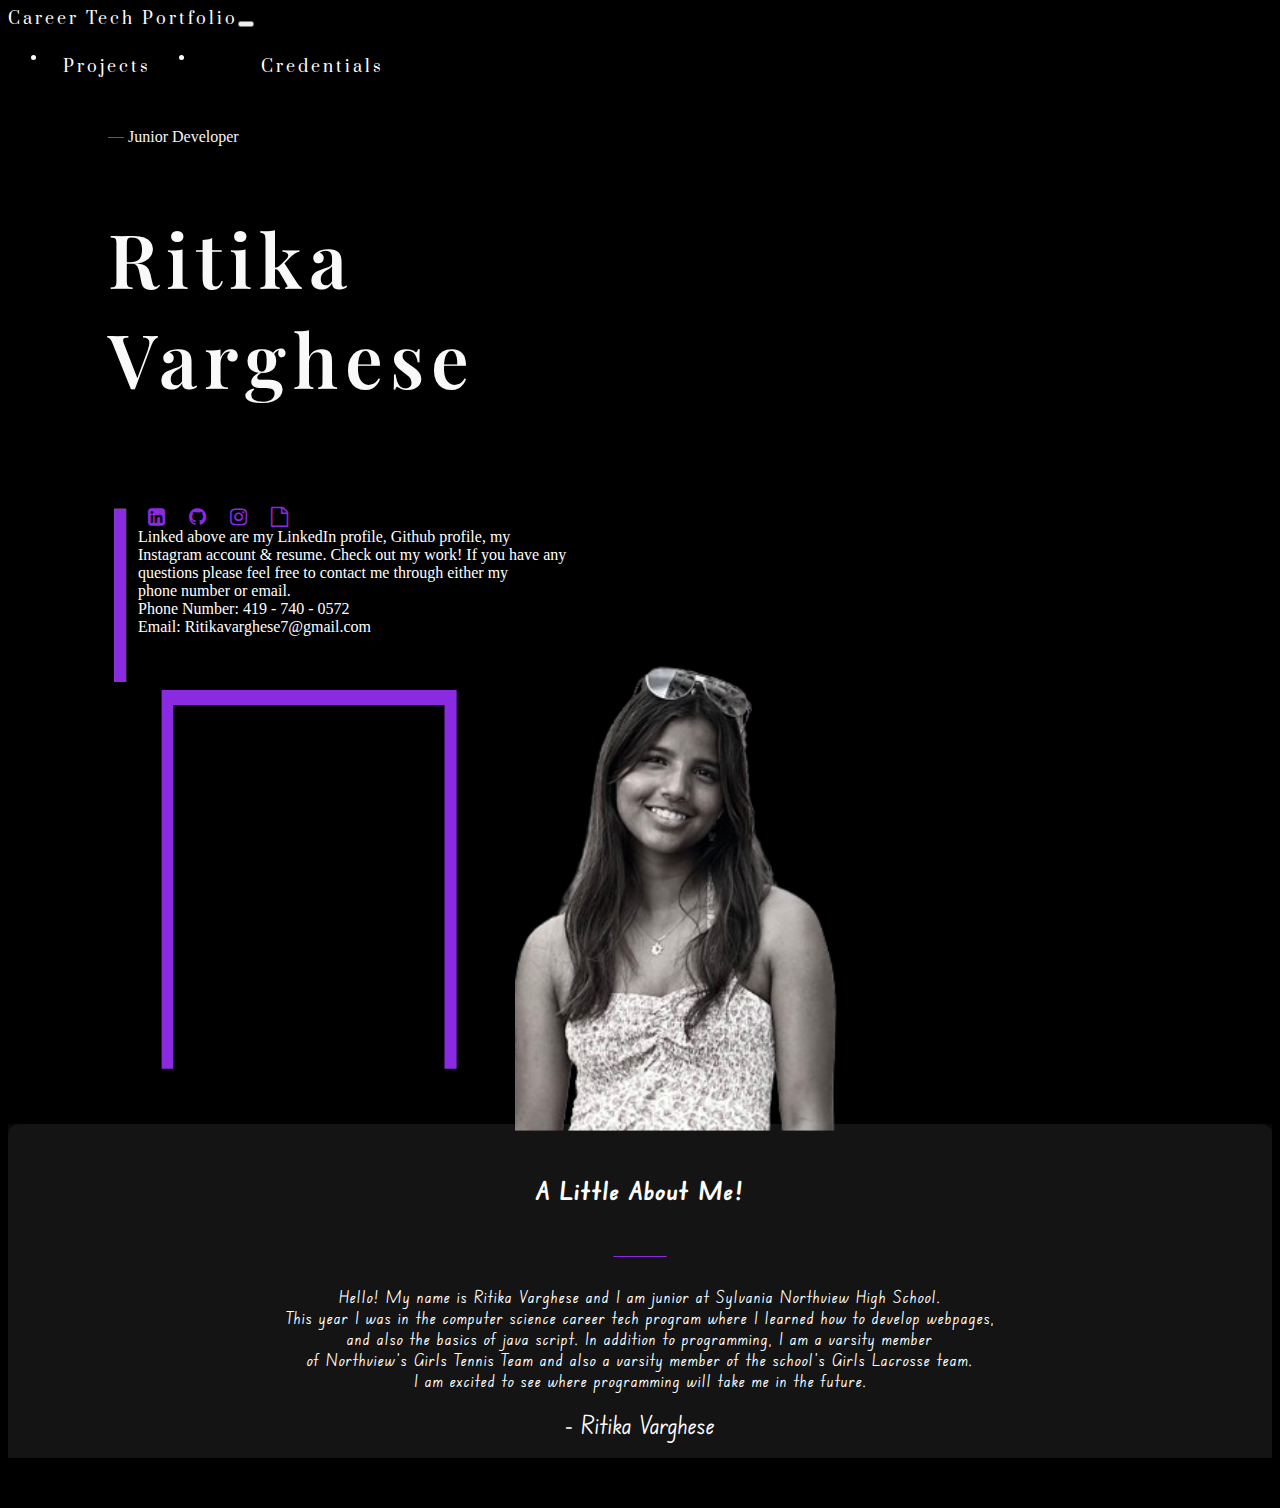
<file: index.html>
<!DOCTYPE html>
<html>
<head>
    <link rel="preconnect" href="https://fonts.googleapis.com">
    <link rel="preconnect" href="https://fonts.gstatic.com" crossorigin>
    <link href="https://fonts.googleapis.com/css2?family=IBM+Plex+Mono:ital,wght@0,100;0,200;0,300;0,400;0,500;0,600;0,700;1,100;1,200;1,300;1,400;1,500;1,600;1,700&display=swap" rel="stylesheet">
    <link rel="preconnect" href="https://fonts.googleapis.com">
    <link href="https://fonts.googleapis.com/css2?family=Edu+NSW+ACT+Foundation:wght@400..700&family=Edu+TAS+Beginner:wght@400..700&family=Great+Vibes&family=Parisienne&display=swap" rel="stylesheet">
    <link href="https://fonts.googleapis.com/css2?family=Edu+NSW+ACT+Foundation:wght@400..700&family=Edu+TAS+Beginner:wght@400..700&display=swap" rel="stylesheet">
    <link rel="preconnect" href="https://fonts.gstatic.com" crossorigin>
    <link href="https://fonts.googleapis.com/css2?family=IBM+Plex+Mono:ital,wght@0,100;0,200;0,300;0,400;0,500;0,600;0,700&family=Prata&display=swap" rel="stylesheet">
    <link href="https://fonts.googleapis.com/css2?family=Edu+NSW+ACT+Foundation:wght@400..700&family=Edu+TAS+Beginner:wght@400..700&family=Parisienne&display=swap" rel="stylesheet">
    <link rel="stylesheet" href="https://cdnjs.cloudflare.com/ajax/libs/font-awesome/4.7.0/css/font-awesome.min.css">
    <link href="https://fonts.googleapis.com/css2?family=Edu+TAS+Beginner:wght@400..700&display=swap" rel="stylesheet">
    <link href="https://fonts.googleapis.com/css2?family=Nanum+Gothic&family=Playfair+Display:ital,wght@0,400..900;1,400..900&display=swap" rel="stylesheet">
    <!-- Bootstrap CSS -->
    <link href="https://cdn.jsdelivr.net/npm/bootstrap@5.1.3/dist/css/bootstrap.min.css" rel="stylesheet"
        integrity="sha384-1BmE4kWBq78iYhFldvKuhfTAU6auU8tT94WrHftjDbrCEXSU1oBoqyl2QvZ6jIW3"
        crossorigin="anonymous">
    <!-- Bootstrap Icons CSS -->
    <link rel="stylesheet" href="https://cdn.jsdelivr.net/npm/bootstrap-icons@1.9.1/font/bootstrap-icons.css">
    <!-- Bootstrap JavaScript -->
    <script src="https://cdn.jsdelivr.net/npm/bootstrap@5.1.3/dist/js/bootstrap.bundle.min.js"
        integrity="sha384-ka7Sk0Gln4gmtz2MlQnikT1wXgYsOg+OMhuP+IlRH9sENBO0LRn5q+8nbTov4+1p"
        crossorigin="anonymous"></script>
    <script src="https://ajax.googleapis.com/ajax/libs/jquery/3.2.1/jquery.min.js"></script>
    <meta charset="utf-8">
    <meta http-equiv="X-UA-Compatible" content="IE=edge">
    <meta name="viewport" content="width=device-width, initial-scale=1">
    <link rel="stylesheet" href="style.css">
    <title>Junior Portfolio</title>
</head>
<body>
    <nav class="navbar navbar-expand-lg navbar-dark sticky-top">
        <div class="container-fluid">
            <a class="navbar-brand navWord" href="/index.html">Career Tech Portfolio</a>
            <button class="navbar-toggler" type="button" data-bs-toggle="collapse" data-bs-target="#navbarNav" aria-controls="navbarNav" aria-expanded="false" aria-label="Toggle navigation">
                <span class="navbar-toggler-icon"></span>
            </button>
            <div class="collapse navbar-collapse justify-content-end" id="navbarNav">
                <ul class="navbar-nav">
                    <li class="nav-item">
                        <a class="nav-link navWord" href="/projects.html">Projects</a>
                    </li>
                    <li class="nav-item">
                        <a class="nav-link navWord" id="spacing" href="/certifications.html">Credentials</a>
                    </li>
                    
                </ul>
            </div>
        </div>
    </nav>
    <div class="container nameTitle">
        <div class="about">
            <div class="row">
                <div class="col-md-8">
                    <span class="dash">---</span><span class="jobTitle"> Junior Developer</span>
                    <h2 class="bottomText">Ritika <br> Varghese</h2>
                    <br>
                    <br> 
                    <div class="verticalLineContainer">
                        <img class="verticalLine" src="/img/verticalLine.png">
                        <div class="lolololTextContainer">
                            <p class="lolololText"><a href="https://www.linkedin.com/in/ritika-varghese-237905298/"><i class="fa fa-linkedin-square" style="font-size:20px;color:#8a2be2ff"></i></a>
                                <a href="https://github.com/ritikavarghese"><i class="fa fa-github" style="font-size:20px;color:#8a2be2ff"></i></a>
                                <a href="https://www.instagram.com/ritika_varghese/"><i class="fa fa-instagram" style="font-size:20px;color:#8a2be2ff"></i></a>
                                <a href="https://docs.google.com/document/d/11pSv_nH56PqayVhNw9Ln8Pm1BYoH9BBg/edit?usp=sharing&ouid=110984337596384994365&rtpof=true&sd=true"><i class="fa fa fa-file-o" style="font-size:20px;color:#8a2be2ff"></i></a>
                            <br class="links">
                            
                            Linked above are my LinkedIn profile, Github profile, my
                            <br>Instagram account & resume. Check out my work! If you have any <br>questions 
                            please feel free to contact me through either
                            my <br> phone number or email.
                            <br>
                            Phone Number: 419 - 740 - 0572<br>
                            Email: Ritikavarghese7@gmail.com
                            </p>
                                
                                
                        </div>
                    </div>
                </div>
                <div class="col-md-4 position-relative">
                    <img class="boxAround" src="/img/boxAround.png">
                    <img class="face position-absolute top-50 start-50 translate-middle" src="/img/1716873368.15365__1_-removebg-preview.png" alt="Picture of Ritika Varghese">
                </div>
            </div>
        </div>
    </div>
    <br>
    <div class="container-fluid mx-auto upcomingEvents">
        <div class="row">
          <div class="col-md-12">
            <h2 class="events upEvents" style="text-align: center;"><br>A Little About Me!</h2>
            <p class="eventText" style="text-align: center;">
                <span class="dash">----------</span> <br>
                <span class="mainText" ><br>Hello! My name is Ritika Varghese and I am junior at Sylvania Northview High School. <br> This 
                year I was in the computer science career tech program where I learned how to develop 
                webpages, <br> and also the basics of java script. In addition to programming, I am a varsity member
                <br>of Northview's Girls Tennis Team and also a varsity member of the school's Girls Lacrosse team.<br>
                I am excited to see where programming will take me in the future. </span>
                <br>
                <br>
                <span class="myName">- Ritika Varghese</span>
                <br> <br>
            </p>
          </div>
        </div>
    </div>
    <p>
        <br>
    </p>
</body>
</html>
</file>
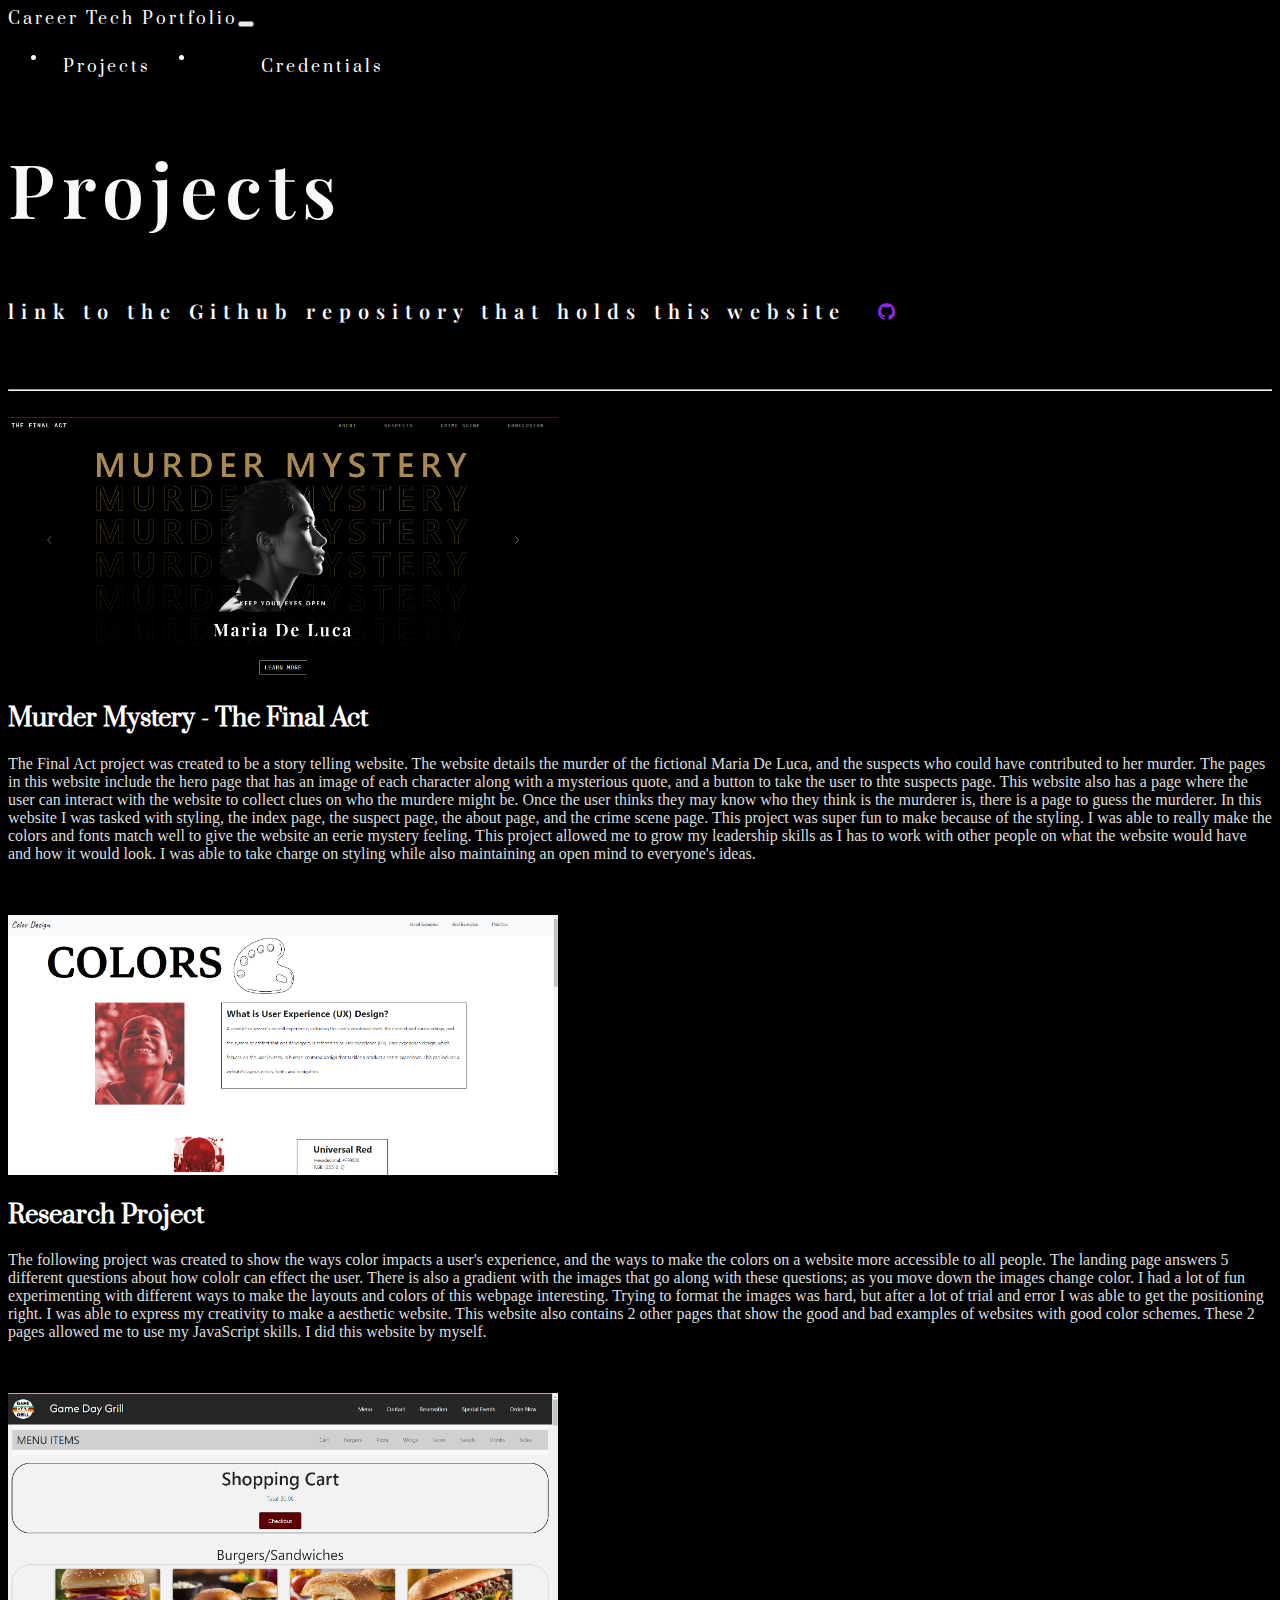
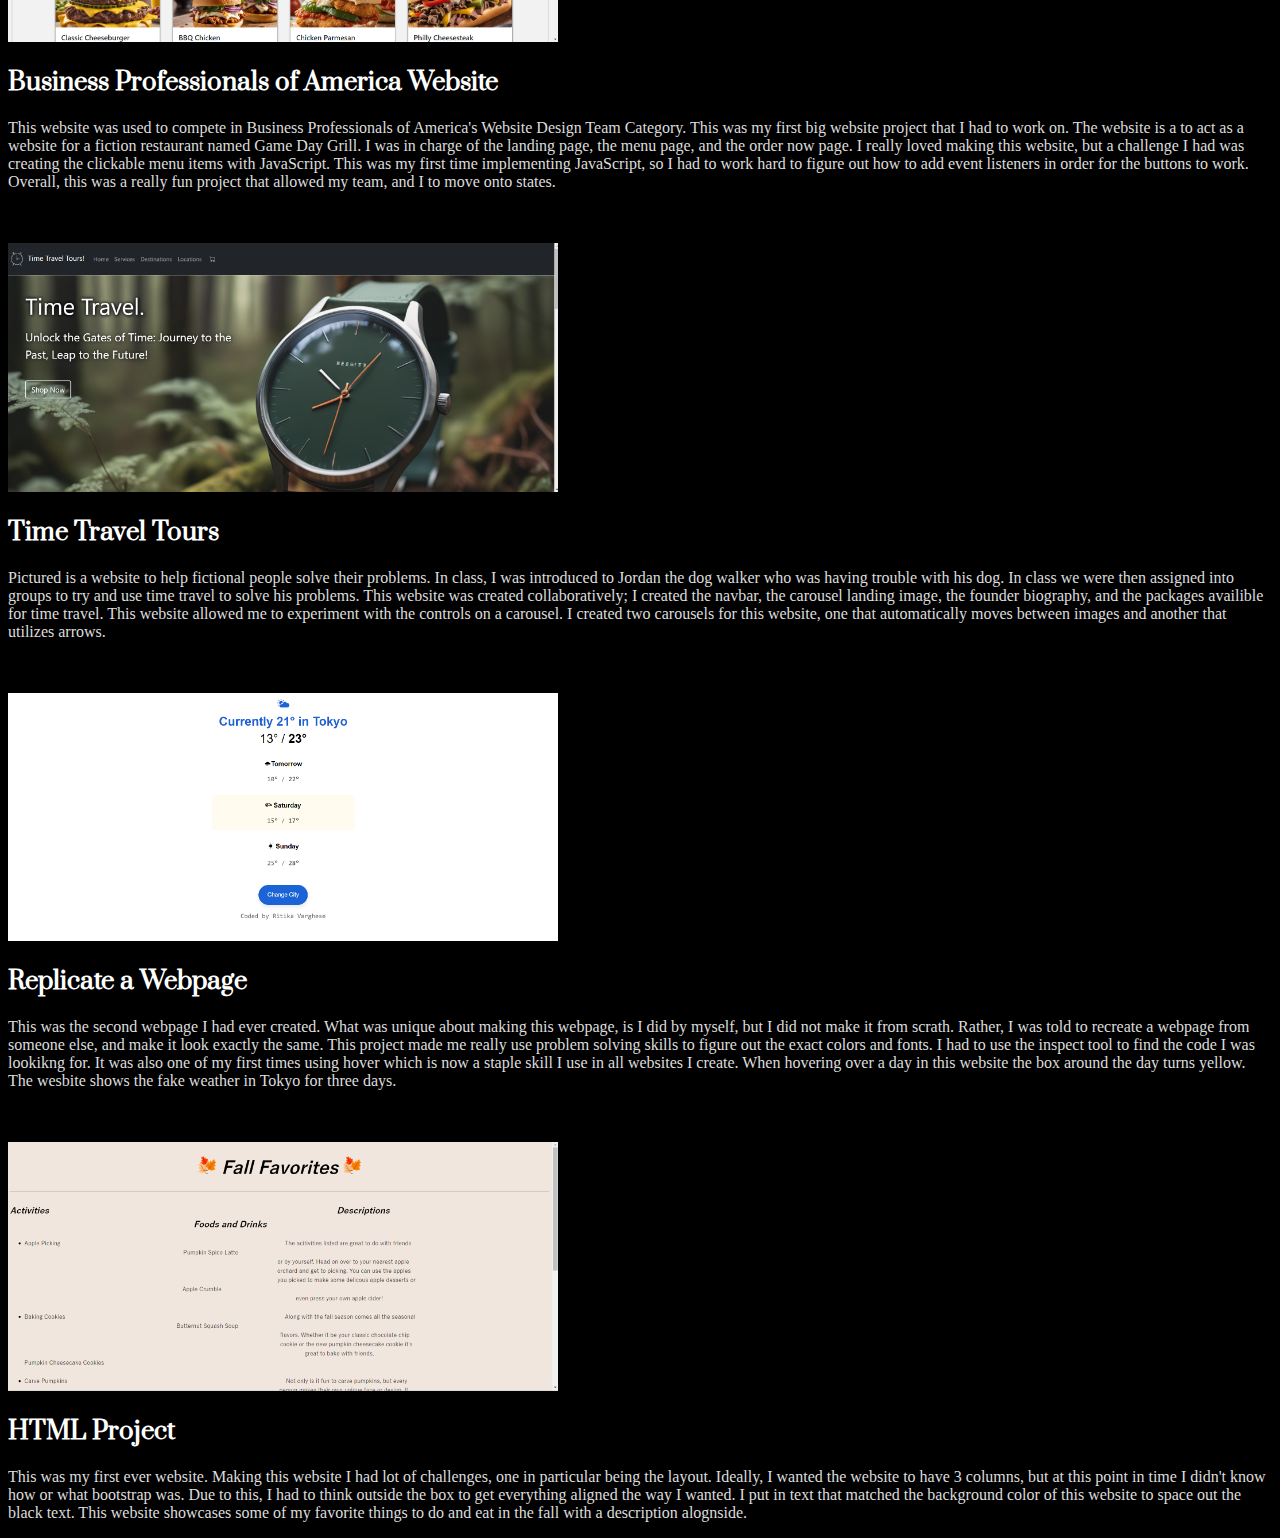
<file: projects.html>
<!DOCTYPE html>
<html>
<head>
    <link rel="preconnect" href="https://fonts.googleapis.com">
    <link rel="preconnect" href="https://fonts.gstatic.com" crossorigin>
    <link href="https://fonts.googleapis.com/css2?family=IBM+Plex+Mono:ital,wght@0,100;0,200;0,300;0,400;0,500;0,600;0,700;1,100;1,200;1,300;1,400;1,500;1,600;1,700&display=swap" rel="stylesheet">
    <link rel="preconnect" href="https://fonts.googleapis.com">
    <link href="https://fonts.googleapis.com/css2?family=Edu+NSW+ACT+Foundation:wght@400..700&family=Edu+TAS+Beginner:wght@400..700&family=Great+Vibes&family=Parisienne&display=swap" rel="stylesheet">
    <link href="https://fonts.googleapis.com/css2?family=Edu+NSW+ACT+Foundation:wght@400..700&family=Edu+TAS+Beginner:wght@400..700&display=swap" rel="stylesheet">
    <link rel="preconnect" href="https://fonts.gstatic.com" crossorigin>
    <link href="https://fonts.googleapis.com/css2?family=IBM+Plex+Mono:ital,wght@0,100;0,200;0,300;0,400;0,500;0,600;0,700&family=Prata&display=swap" rel="stylesheet">
    <link href="https://fonts.googleapis.com/css2?family=Edu+NSW+ACT+Foundation:wght@400..700&family=Edu+TAS+Beginner:wght@400..700&family=Parisienne&display=swap" rel="stylesheet">
    <link rel="stylesheet" href="https://cdnjs.cloudflare.com/ajax/libs/font-awesome/4.7.0/css/font-awesome.min.css">
    <link href="https://fonts.googleapis.com/css2?family=Edu+TAS+Beginner:wght@400..700&display=swap" rel="stylesheet">
    <link href="https://fonts.googleapis.com/css2?family=Nanum+Gothic&family=Playfair+Display:ital,wght@0,400..900;1,400..900&display=swap" rel="stylesheet">
    <!-- Bootstrap CSS -->
    <link href="https://cdn.jsdelivr.net/npm/bootstrap@5.1.3/dist/css/bootstrap.min.css" rel="stylesheet"
        integrity="sha384-1BmE4kWBq78iYhFldvKuhfTAU6auU8tT94WrHftjDbrCEXSU1oBoqyl2QvZ6jIW3"
        crossorigin="anonymous">
    <!-- Bootstrap Icons CSS -->
    <link rel="stylesheet" href="https://cdn.jsdelivr.net/npm/bootstrap-icons@1.9.1/font/bootstrap-icons.css">
    <!-- Bootstrap JavaScript -->
    <script src="https://cdn.jsdelivr.net/npm/bootstrap@5.1.3/dist/js/bootstrap.bundle.min.js"
        integrity="sha384-ka7Sk0Gln4gmtz2MlQnikT1wXgYsOg+OMhuP+IlRH9sENBO0LRn5q+8nbTov4+1p"
        crossorigin="anonymous"></script>
    <script src="https://ajax.googleapis.com/ajax/libs/jquery/3.2.1/jquery.min.js"></script>
    <meta charset="utf-8">
    <meta http-equiv="X-UA-Compatible" content="IE=edge">
    <meta name="viewport" content="width=device-width, initial-scale=1">
    <link rel="stylesheet" href="style.css">
    <title>Junior Portfolio</title>
</head>
<body>
    <nav class="navbar navbar-expand-lg navbar-dark sticky-top">
        <div class="container-fluid">
            <a class="navbar-brand navWord" href="/index.html">Career Tech Portfolio</a>
            <button class="navbar-toggler" type="button" data-bs-toggle="collapse" data-bs-target="#navbarNav" aria-controls="navbarNav" aria-expanded="false" aria-label="Toggle navigation">
                <span class="navbar-toggler-icon"></span>
            </button>
            <div class="collapse navbar-collapse justify-content-end" id="navbarNav">
                <ul class="navbar-nav">
                    <li class="nav-item">
                        <a class="nav-link navWord" href="/projects.html">Projects</a>
                    </li>
                    <li class="nav-item">
                        <a class="nav-link navWord" id="spacing" href="/certifications.html">Credentials</a>
                    </li>
                </ul>
            </div>
        </div>
    </nav>
    <h1 class="bottomText">Projects <br> <span class="git">link to the Github repository that holds this website
      <a href="https://github.com/ritikavarghese/ritikavarghese.github.io"><i class="fa fa-github" style="font-size:20px;color:#8a2be2ff"></i></a>
    </span></h1>
        <hr class="bioLine">
        <br>
        <div class="container">
            <div class="about">
              <div class="row">
                <div class="col-md-4">
                  <img src="/img/Screenshot 2024-05-28 080326.png" class="img-fluid smaller projectImg" style: width=150%px alt="Picture of our Founder Jean-Paul">
                </div>
          
                <div class="col-md-8">
                  <h2 class="founder">Murder Mystery - The Final Act</em></h2>
                  <p class="founderText">
                    The Final Act project was created to be a story telling website. 
                    The website details the murder of  the fictional Maria De Luca, and the 
                    suspects who could have contributed to her murder. The pages in this website include the hero page that 
                    has an image of each character along with a mysterious quote, and a button to take the user to thte suspects page.
                    This website also has a page where the user can interact with the website to collect clues on who
                    the murdere might be. Once the user thinks they may know who they think is the murderer is, there is a page 
                    to guess the murderer. In this website I was tasked with styling, the index page, the suspect page, the about page,
                    and the crime scene page. This project was super fun to make because of the styling. I was able to 
                    really make the colors and fonts match well to give the website an eerie mystery feeling. This project allowed me to grow my 
                    leadership skills as I has to work with other people on what the website would have and how it would look.
                    I was able to take charge on styling while also maintaining an open mind to everyone's ideas.
                </p>
                </div>
              </div>
            </div>
        </div>
        <br>
        <br>
        <div class="container">
            <div class="about">
              <div class="row">
                <div class="col-md-4">
                  <img src="/img/Screenshot 2024-05-28 080026.png" class="img-fluid smaller projectImg" style: width=150%px alt="Picture of our Founder Jean-Paul">
                </div>
          
                <div class="col-md-8">
                  <h2 class="founder">Research Project</em></h2>
                  <p class="founderText">
                    The following project was created to show the ways color impacts a 
                    user's experience, and the ways to make the colors on a website more accessible to
                    all people. The landing page answers 5 different questions about how 
                    cololr can effect the user. There is also a gradient with the images that go along with these
                    questions; as you move down the images change color. I had a lot of fun
                    experimenting with different ways to make the layouts and colors of this webpage interesting.
                    Trying to format the images was hard, but after a lot of trial and error I was able to get the 
                    positioning right.
                    I was able to express my creativity to make a aesthetic website. This website also 
                    contains 2 other pages that show the good and bad examples of websites with good color schemes.
                    These 2 pages allowed me to use my JavaScript skills. I did this website by myself.
                </p>
                </div>
              </div>
            </div>
        </div>
        <br>
        <br>
        <div class="container">
          <div class="about">
            <div class="row">
              <div class="col-md-4">
                <img src="/img/Screenshot 2024-05-29 070451.png" class="img-fluid smaller projectImg" style: width=150%px alt="Picture of our Founder Jean-Paul">
              </div>
        
              <div class="col-md-8">
                <h2 class="founder">Business Professionals of America Website</em></h2>
                <p class="founderText">
                  This website was used to compete in Business Professionals of America's Website Design Team
                  Category. This was my first big website project that I had to work on. The website is a to act as a 
                  website for a fiction restaurant named Game Day Grill. I was in charge of the landing page, the menu page,
                  and the order now page. I really loved making this website, but a challenge I had was
                  creating the clickable menu items with JavaScript. This was my first time implementing JavaScript,
                  so I had to work hard to figure out how to add event listeners in order for the buttons to work. 
                  Overall, this was a really fun project that allowed my team, and I to move onto states.
              </p>
              </div>
            </div>
          </div>
      </div>
      <br>
      <br>
        <div class="container">
          <div class="about">
            <div class="row">
              <div class="col-md-4">
                <img src="/img/Screenshot 2024-05-29 071516.png" class="img-fluid smaller projectImg" style: width=150%px alt="Picture of our Founder Jean-Paul">
              </div>
        
              <div class="col-md-8">
                <h2 class="founder">Time Travel Tours</em></h2>
                <p class="founderText">
                  Pictured is a website to help fictional people solve their problems. In class, I was introduced to
                  Jordan the dog walker who was having trouble with his dog. In class we were then assigned into groups
                  to try and use time travel to solve his problems. This website was created collaboratively; I created the 
                  navbar, the carousel landing image, the founder biography, and the packages availible for time travel. 
                  This website allowed me to experiment with the controls on a carousel. I created two carousels
                  for this website, one that automatically moves between images and another that utilizes arrows.
              </p>
              </div>
            </div>
          </div>
      </div>
      <br>
      <br>
        <div class="container">
          <div class="about">
            <div class="row">
              <div class="col-md-4">
                <img src="/img/Screenshot 2024-05-29 072213.png" class="img-fluid smaller projectImg" style: width=150%px alt="Picture of our Founder Jean-Paul">
              </div>
        
              <div class="col-md-8">
                <h2 class="founder">Replicate a Webpage</em></h2>
                <p class="founderText">
                  This was the second webpage I had ever created. What was unique about making this webpage, is 
                  I did by myself, but I did not make it from scrath. Rather, I was told to recreate a webpage from someone else, and
                  make it look exactly the same. This project made me really use problem solving skills
                  to figure out the exact colors and fonts. I had to use the inspect tool to find the code I was lookikng for.
                  It was also one of my first times using hover which is now a staple skill I use in all websites I create.
                  When hovering over a day in this website the box around the day turns yellow. The wesbite shows the fake 
                  weather in Tokyo for three days.
              </p>
              </div>
            </div>
          </div>
      </div>
      <br>
      <br>
        <div class="container">
          <div class="about">
            <div class="row">
              <div class="col-md-4">
                <img src="/img/Screenshot 2024-05-29 072907.png" class="img-fluid smaller projectImg" style: width=150%px alt="Picture of our Founder Jean-Paul">
              </div>
        
              <div class="col-md-8">
                <h2 class="founder">HTML Project</em></h2>
                <p class="founderText">
                  This was my first ever website. Making this website I had lot of challenges, one in particular being the 
                  layout. Ideally, I wanted the website to have 3 columns, but at this point in time I didn't
                  know how or what bootstrap was. Due to this, I had to think outside the box to get everything aligned the way I wanted.
                  I put in text that matched the background color of this website to space out the black text. 
                  This website showcases some of my favorite things to do and eat in the fall with a description alognside.
              </p>
              </div>
            </div>
          </div>
      </div>

    
</body>
</html>
</file>
<file: style.css>
body {
  background-color: #000000;
}

.navbar {
  background-color: rgb(0, 0, 0);
  font-family: "Prata", serif;
  font-weight: 500;
  font-style: normal;
  letter-spacing: 3px;
}

.nav-link {
  margin-right: 30px;
  padding: 10px 15px; 
}

.git {
  font-size: 20px;
}

.navWord::selection {
  background-color: black;
  color: blueviolet;
}

.navbar-brand {
  color: white;
}

.navbar-nav .nav-link {
  color: white;
}

#spacing {
  margin-left: 50px;
  margin-right: 80px;
}

.navbar a:not(#box)::after {
  content: "";
  background-color: blueviolet;
  width: 0;
  height: 3px;
  position: absolute;
  bottom: -5px;
  left: 0;
  transition: width 0.35s ease;
}

.navbar a:not(#box):hover::after {
  width: 100%;
}

.verticalLine {
  width: 25px;
  height: 175px;
}

.upEvents {
  font-family: "Edu NSW ACT Foundation", cursive;
  color: #ffffff;
  font-size: 25px;
  letter-spacing: 1px;
  box-shadow: 0 -10px 5px rgba(0, 0, 0, 0.75);
  padding: 20px;
  border-radius: 10px; 
}

.founder {
  color:#ffffff;
  font-family: "Prata", serif;
}

li {
  color:#ffffff
}

.title {
  color:#ffffff;
  font-family: "Prata", serif;
  font-size: 20px;
}

.projectImg {
  width: 550px;
}

.founderText {
  color: #dddddd;
}

.myName {
  font-family: "Edu NSW ACT Foundation", cursive;
  color: #ffffff;
  font-size: 25px;
}

.mainText {
  font-family: "Edu NSW ACT Foundation", cursive;
  color: #ffffff;
  font-size: 17px;
  letter-spacing: 1px;
}

.upcomingEvents {
  background-color: rgb(20, 20, 20);
  box-shadow: 0 -10px 5px rgba(0, 0, 0, 0.5);
  padding: 0px;
  border-radius: 0px;
  z-index: 3;
}

.verticalLineContainer {
  display: flex;
  align-items: flex-start;
  position: relative;
}

.lolololTextContainer {
  position: absolute;
  top: 0;
  left: 30px; 
}

.lolololText {
  color: white;
  margin: 0;
}

.navbar a {
  float: left;
  display: block;
  color: #ffffff;
  text-align: center;
  text-decoration: none;
  position: relative;
}

#box {
  border: 2px solid blueviolet;
  padding: 8px 15px; 
  border-radius: 5px;
  transition: background-color 0.35s ease, color 0.35s ease, border-color 0.35s ease;
}

.fa-instagram {
  margin-right: 20px;
}

#box:hover {
  background-color: white;
  color: black;
  border-color: white;
}

.navbar-nav {
  display: flex;
  align-items: center; 
}

h5 {
  font-size: 120px;
  letter-spacing: 20px;
  line-height: 90%;
}

.dash {
  color: black;
  margin-bottom: 2px;
  text-decoration: line-through blueviolet;
}

.jobTitle {
  color: rgb(245, 245, 245);
}

.nameTitle {
  margin-left: 100px;
  margin-top: 40px;
}

.text-overlay {
  padding-bottom: 50px;
}

.fa-github {
  margin-left: 20px;
  margin-right: 20px;
}

.boxAround {
  width: 300px;
  height: 400px;
  margin-left: 50px;
}

.topText {
  font-size: 20px;
  letter-spacing: 5px;
  line-height: 10%;
  text-shadow: 2px 2px 4px rgba(0, 0, 0, 0.5);
}

.bottomText {
  font-size: 75px;
  letter-spacing: 7px;
  font-family: "Playfair Display", serif;
  font-optical-sizing: auto;
  font-weight: 600;
  font-style: normal;
  color: rgb(249, 249, 249);
}

.links {
  margin-top: 50px;
}

.face {
  width: 350px;
  z-index: 2;
}

.btn-square {
  border-radius: 0;
  font-family: "IBM Plex Mono", monospace;
  font-weight: 400;
  font-style: normal;
  letter-spacing: 1px;
}

.bottomText::selection {
  background-color: #c5c5c5;
  color: blueviolet;
}

br::selection {
  background-color: #c5c5c5;
  color: blueviolet;
}

span::selection {
  background-color: #c5c5c5;
  color: blueviolet;
}

#box::selection {
  background-color: #000000;
  color: rgb(255, 255, 255);
}

.position-relative {
  position: relative;
  margin-left: ;
}

.fa-linkedin-square {
  margin-left: 10px;
}

.position-absolute {
  position: absolute;
}

.top-50 {
  top: 50%;
}

.start-50 {
  left: 50%;
}

.translate-middle {
  transform: translate(-50%, -50%);
}
</file>
